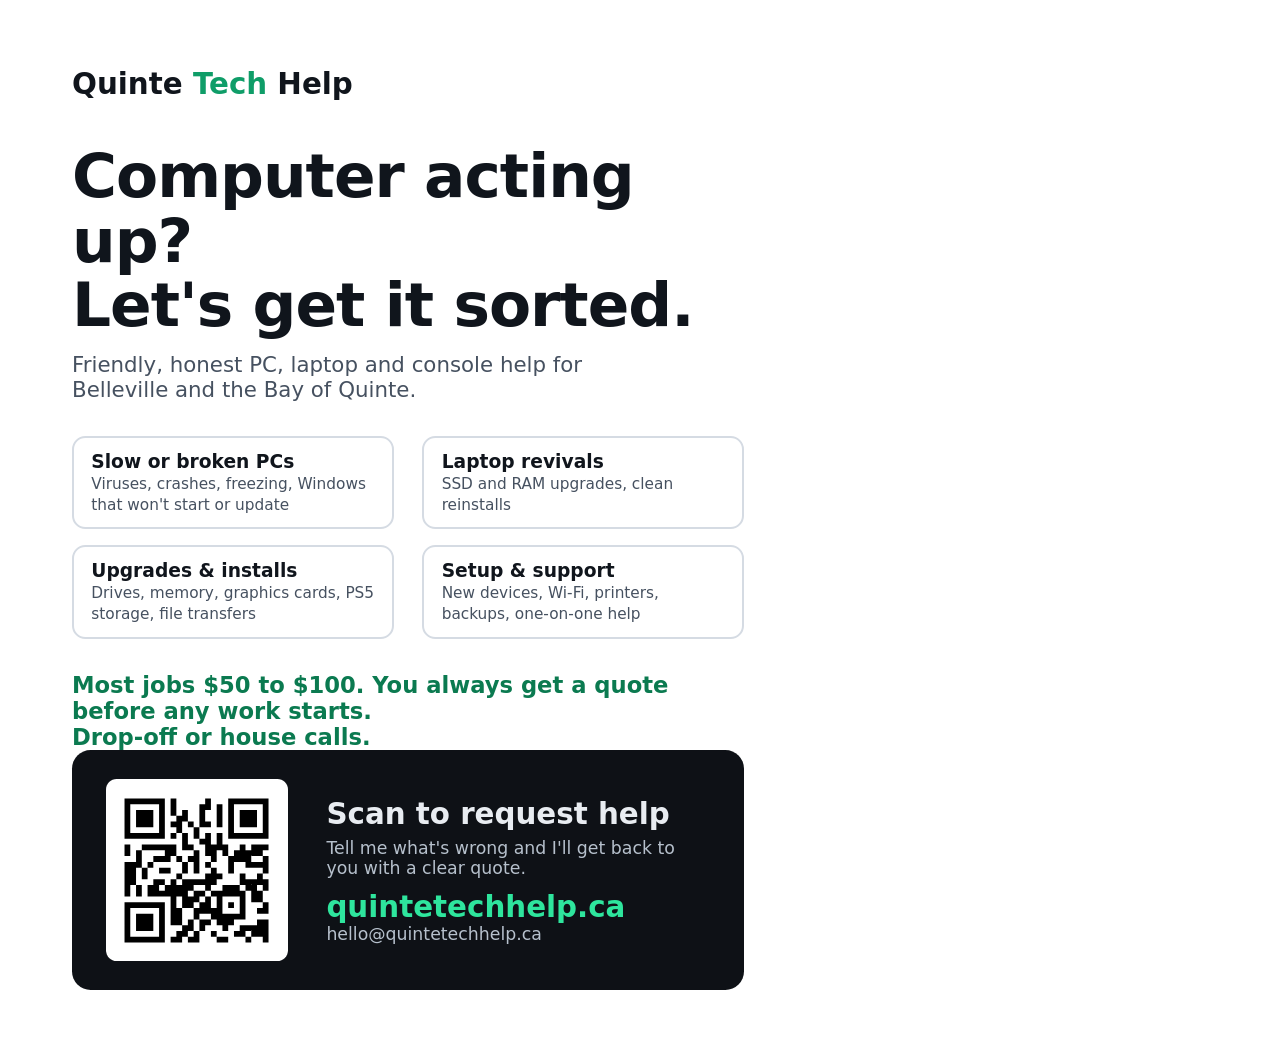
<file: marketing/flyer.html>
<!doctype html><html lang="en-CA"><head><meta charset="utf-8"><title>Quinte Tech Help flyer</title><style>
@page{size:Letter;margin:0}
*{box-sizing:border-box}html,body{margin:0}
body{width:8.5in;height:11in;font-family:Inter,system-ui,Segoe UI,sans-serif;color:#10151c;padding:.7in .75in;display:flex;flex-direction:column}
.logo{font-size:22pt;font-weight:800}.logo span{color:#0f9d68}
h1{font-size:46pt;line-height:1.05;margin:.45in 0 .15in;letter-spacing:-1px}
.sub{font-size:16pt;color:#465160;margin:0 0 .35in;max-width:6.3in}
ul{list-style:none;padding:0;margin:0;display:grid;grid-template-columns:1fr 1fr;gap:.16in .3in;font-size:13.5pt}
li{border:1.5pt solid #d5dbe3;border-radius:10pt;padding:.14in .18in}
li b{display:block;font-size:14pt}li span{color:#465160;font-size:11.5pt}
.price{margin:.35in 0 0;font-size:17pt;font-weight:700;color:#0b7a50}
.bottom{margin-top:auto;display:flex;align-items:center;gap:.4in;background:#0e1116;color:#e8ecf1;border-radius:14pt;padding:.3in .35in}
.qr{background:#fff;border-radius:8pt;padding:.08in;width:1.9in;height:1.9in;flex:none}.qr svg{width:100%;height:100%;display:block}
.bottom h2{margin:0 0 .08in;font-size:22pt}.bottom p{margin:0;font-size:13pt;color:#b6c0cc}
.bottom .url{color:#2ee59d;font-weight:800;font-size:22pt;margin-top:.12in!important}
</style></head><body>
<div class="logo">Quinte <span>Tech</span> Help</div>
<h1>Computer acting up?<br>Let's get it sorted.</h1>
<p class="sub">Friendly, honest PC, laptop and console help for Belleville and the Bay of Quinte.</p>
<ul>
<li><b>Slow or broken PCs</b><span>Viruses, crashes, freezing, Windows that won't start or update</span></li>
<li><b>Laptop revivals</b><span>SSD and RAM upgrades, clean reinstalls</span></li>
<li><b>Upgrades &amp; installs</b><span>Drives, memory, graphics cards, PS5 storage, file transfers</span></li>
<li><b>Setup &amp; support</b><span>New devices, Wi-Fi, printers, backups, one-on-one help</span></li>
</ul>
<p class="price">Most jobs $50 to $100. You always get a quote before any work starts.<br>Drop-off or house calls.</p>
<div class="bottom"><div class="qr"><svg width="29mm" height="29mm" version="1.1" viewBox="0 0 29 29" xmlns="http://www.w3.org/2000/svg"><path d="M2,2H3V3H2zM3,2H4V3H3zM4,2H5V3H4zM5,2H6V3H5zM6,2H7V3H6zM7,2H8V3H7zM8,2H9V3H8zM10,2H11V3H10zM16,2H17V3H16zM20,2H21V3H20zM21,2H22V3H21zM22,2H23V3H22zM23,2H24V3H23zM24,2H25V3H24zM25,2H26V3H25zM26,2H27V3H26zM2,3H3V4H2zM8,3H9V4H8zM10,3H11V4H10zM15,3H16V4H15zM16,3H17V4H16zM18,3H19V4H18zM20,3H21V4H20zM26,3H27V4H26zM2,4H3V5H2zM4,4H5V5H4zM5,4H6V5H5zM6,4H7V5H6zM8,4H9V5H8zM10,4H11V5H10zM12,4H13V5H12zM15,4H16V5H15zM18,4H19V5H18zM20,4H21V5H20zM22,4H23V5H22zM23,4H24V5H23zM24,4H25V5H24zM26,4H27V5H26zM2,5H3V6H2zM4,5H5V6H4zM5,5H6V6H5zM6,5H7V6H6zM8,5H9V6H8zM11,5H12V6H11zM12,5H13V6H12zM15,5H16V6H15zM18,5H19V6H18zM20,5H21V6H20zM22,5H23V6H22zM23,5H24V6H23zM24,5H25V6H24zM26,5H27V6H26zM2,6H3V7H2zM4,6H5V7H4zM5,6H6V7H5zM6,6H7V7H6zM8,6H9V7H8zM10,6H11V7H10zM11,6H12V7H11zM13,6H14V7H13zM15,6H16V7H15zM16,6H17V7H16zM18,6H19V7H18zM20,6H21V7H20zM22,6H23V7H22zM23,6H24V7H23zM24,6H25V7H24zM26,6H27V7H26zM2,7H3V8H2zM8,7H9V8H8zM11,7H12V8H11zM14,7H15V8H14zM20,7H21V8H20zM26,7H27V8H26zM2,8H3V9H2zM3,8H4V9H3zM4,8H5V9H4zM5,8H6V9H5zM6,8H7V9H6zM7,8H8V9H7zM8,8H9V9H8zM10,8H11V9H10zM12,8H13V9H12zM14,8H15V9H14zM16,8H17V9H16zM18,8H19V9H18zM20,8H21V9H20zM21,8H22V9H21zM22,8H23V9H22zM23,8H24V9H23zM24,8H25V9H24zM25,8H26V9H25zM26,8H27V9H26zM12,9H13V10H12zM15,9H16V10H15zM16,9H17V10H16zM18,9H19V10H18zM2,10H3V11H2zM5,10H6V11H5zM6,10H7V11H6zM7,10H8V11H7zM8,10H9V11H8zM9,10H10V11H9zM10,10H11V11H10zM12,10H13V11H12zM13,10H14V11H13zM16,10H17V11H16zM17,10H18V11H17zM18,10H19V11H18zM19,10H20V11H19zM22,10H23V11H22zM24,10H25V11H24zM25,10H26V11H25zM26,10H27V11H26zM2,11H3V12H2zM4,11H5V12H4zM9,11H10V12H9zM10,11H11V12H10zM14,11H15V12H14zM16,11H17V12H16zM17,11H18V12H17zM19,11H20V12H19zM21,11H22V12H21zM22,11H23V12H22zM23,11H24V12H23zM24,11H25V12H24zM25,11H26V12H25zM4,12H5V13H4zM7,12H8V13H7zM8,12H9V13H8zM9,12H10V13H9zM11,12H12V13H11zM13,12H14V13H13zM14,12H15V13H14zM17,12H18V13H17zM20,12H21V13H20zM21,12H22V13H21zM22,12H23V13H22zM23,12H24V13H23zM26,12H27V13H26zM2,13H3V14H2zM3,13H4V14H3zM4,13H5V14H4zM6,13H7V14H6zM12,13H13V14H12zM14,13H15V14H14zM16,13H17V14H16zM20,13H21V14H20zM23,13H24V14H23zM24,13H25V14H24zM25,13H26V14H25zM26,13H27V14H26zM2,14H3V15H2zM3,14H4V15H3zM5,14H6V15H5zM8,14H9V15H8zM9,14H10V15H9zM12,14H13V15H12zM14,14H15V15H14zM17,14H18V15H17zM20,14H21V15H20zM26,14H27V15H26zM2,15H3V16H2zM3,15H4V16H3zM5,15H6V16H5zM11,15H12V16H11zM16,15H17V16H16zM17,15H18V16H17zM18,15H19V16H18zM22,15H23V16H22zM25,15H26V16H25zM2,16H3V17H2zM3,16H4V17H3zM7,16H8V17H7zM8,16H9V17H8zM10,16H11V17H10zM12,16H13V17H12zM13,16H14V17H13zM14,16H15V17H14zM15,16H16V17H15zM16,16H17V17H16zM17,16H18V17H17zM22,16H23V17H22zM23,16H24V17H23zM24,16H25V17H24zM25,16H26V17H25zM26,16H27V17H26zM2,17H3V18H2zM4,17H5V18H4zM6,17H7V18H6zM7,17H8V18H7zM9,17H10V18H9zM10,17H11V18H10zM11,17H12V18H11zM12,17H13V18H12zM13,17H14V18H13zM16,17H17V18H16zM19,17H20V18H19zM20,17H21V18H20zM21,17H22V18H21zM23,17H24V18H23zM24,17H25V18H24zM26,17H27V18H26zM2,18H3V19H2zM4,18H5V19H4zM6,18H7V19H6zM7,18H8V19H7zM8,18H9V19H8zM9,18H10V19H9zM10,18H11V19H10zM11,18H12V19H11zM12,18H13V19H12zM14,18H15V19H14zM15,18H16V19H15zM17,18H18V19H17zM18,18H19V19H18zM19,18H20V19H19zM20,18H21V19H20zM21,18H22V19H21zM22,18H23V19H22zM24,18H25V19H24zM25,18H26V19H25zM10,19H11V20H10zM12,19H13V20H12zM13,19H14V20H13zM14,19H15V20H14zM16,19H17V20H16zM18,19H19V20H18zM22,19H23V20H22zM24,19H25V20H24zM25,19H26V20H25zM2,20H3V21H2zM3,20H4V21H3zM4,20H5V21H4zM5,20H6V21H5zM6,20H7V21H6zM7,20H8V21H7zM8,20H9V21H8zM10,20H11V21H10zM12,20H13V21H12zM13,20H14V21H13zM15,20H16V21H15zM16,20H17V21H16zM18,20H19V21H18zM20,20H21V21H20zM22,20H23V21H22zM26,20H27V21H26zM2,21H3V22H2zM8,21H9V22H8zM10,21H11V22H10zM11,21H12V22H11zM14,21H15V22H14zM15,21H16V22H15zM16,21H17V22H16zM17,21H18V22H17zM18,21H19V22H18zM22,21H23V22H22zM25,21H26V22H25zM26,21H27V22H26zM2,22H3V23H2zM4,22H5V23H4zM5,22H6V23H5zM6,22H7V23H6zM8,22H9V23H8zM10,22H11V23H10zM11,22H12V23H11zM14,22H15V23H14zM17,22H18V23H17zM18,22H19V23H18zM19,22H20V23H19zM20,22H21V23H20zM21,22H22V23H21zM22,22H23V23H22zM2,23H3V24H2zM4,23H5V24H4zM5,23H6V24H5zM6,23H7V24H6zM8,23H9V24H8zM10,23H11V24H10zM11,23H12V24H11zM13,23H14V24H13zM15,23H16V24H15zM16,23H17V24H16zM18,23H19V24H18zM19,23H20V24H19zM20,23H21V24H20zM25,23H26V24H25zM26,23H27V24H26zM2,24H3V25H2zM4,24H5V25H4zM5,24H6V25H5zM6,24H7V25H6zM8,24H9V25H8zM12,24H13V25H12zM13,24H14V25H13zM15,24H16V25H15zM19,24H20V25H19zM22,24H23V25H22zM23,24H24V25H23zM24,24H25V25H24zM25,24H26V25H25zM26,24H27V25H26zM2,25H3V26H2zM8,25H9V26H8zM11,25H12V26H11zM12,25H13V26H12zM14,25H15V26H14zM17,25H18V26H17zM21,25H22V26H21zM22,25H23V26H22zM24,25H25V26H24zM25,25H26V26H25zM26,25H27V26H26zM2,26H3V27H2zM3,26H4V27H3zM4,26H5V27H4zM5,26H6V27H5zM6,26H7V27H6zM7,26H8V27H7zM8,26H9V27H8zM10,26H11V27H10zM11,26H12V27H11zM13,26H14V27H13zM14,26H15V27H14zM18,26H19V27H18zM19,26H20V27H19zM23,26H24V27H23zM26,26H27V27H26z" id="qr-path" fill="#000000" fill-opacity="1" fill-rule="nonzero" stroke="none"/></svg></div><div>
<h2>Scan to request help</h2><p>Tell me what's wrong and I'll get back to you with a clear quote.</p>
<p class="url">quintetechhelp.ca</p><p>hello@quintetechhelp.ca</p></div></div>
</body></html>
</file>
